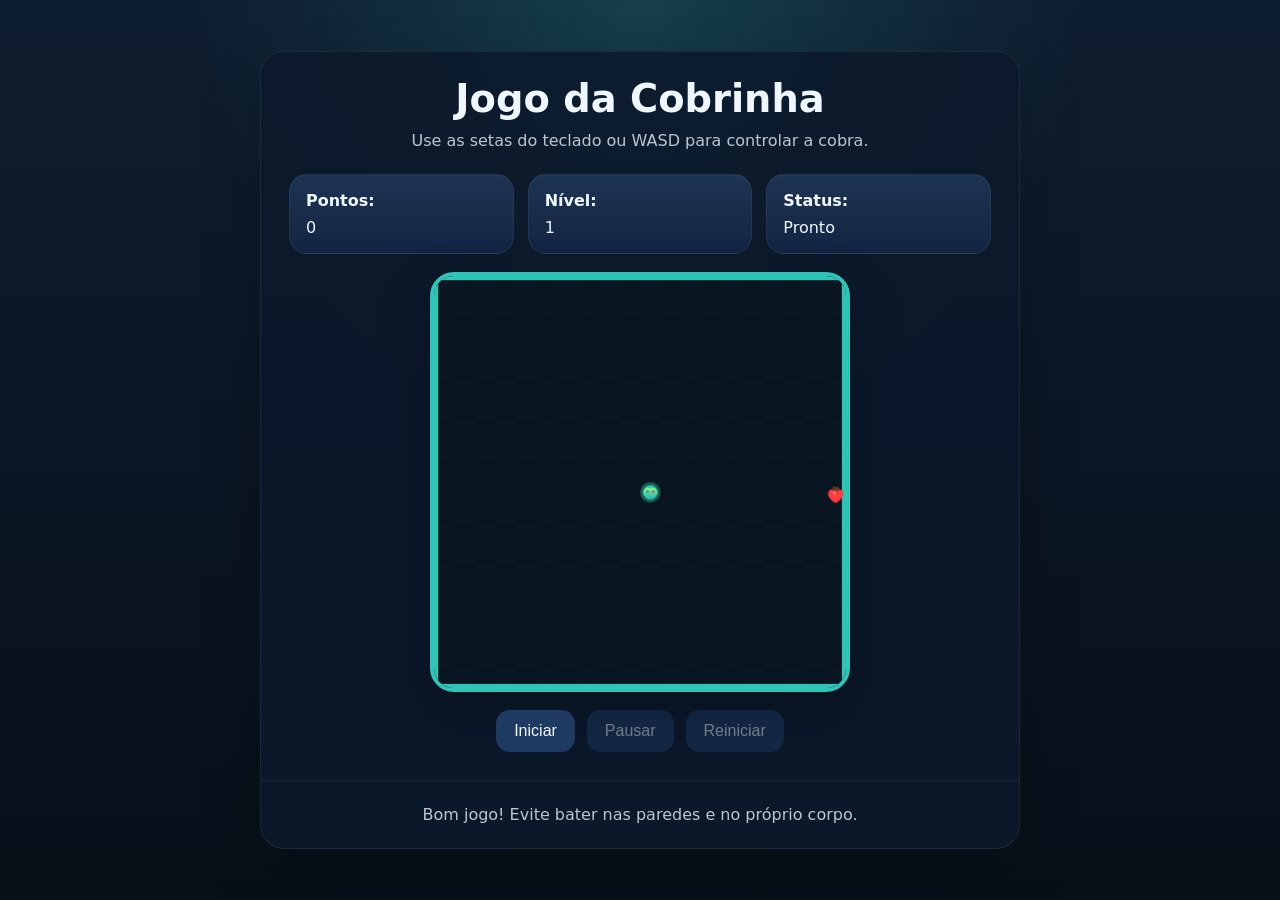
<file: cobrinha/index.html>
<!DOCTYPE html>
<html lang="pt-BR">
<head>
  <meta charset="UTF-8" />
  <meta name="viewport" content="width=device-width, initial-scale=1.0" />
  <title>Jogo da Cobrinha</title>
  <link rel="stylesheet" href="style.css" />
</head>
<body>
  <div class="container">
    <header>
      <h1>Jogo da Cobrinha</h1>
      <p>Use as setas do teclado ou WASD para controlar a cobra.</p>
    </header>

    <section class="interface">
      <div class="info-card">
        <strong>Pontos:</strong>
        <span id="score">0</span>
      </div>
      <div class="info-card">
        <strong>Nível:</strong>
        <span id="level">1</span>
      </div>
      <div class="info-card">
        <strong>Status:</strong>
        <span id="status">Pronto</span>
      </div>
    </section>

    <main>
      <canvas id="gameCanvas" width="400" height="400"></canvas>
      <div class="controls">
        <button id="startBtn">Iniciar</button>
        <button id="pauseBtn" disabled>Pausar</button>
        <button id="restartBtn" disabled>Reiniciar</button>
      </div>
    </main>

    <footer>
      <p>Bom jogo! Evite bater nas paredes e no próprio corpo.</p>
    </footer>
  </div>

  <script src="script.js"></script>
</body>
</html>
</file>
<file: cobrinha/style.css>
:root {
  --bg: #0b1b2b;
  --panel: #12263f;
  --panel-strong: #1f3a62;
  --text: #eef6ff;
  --accent: #2ec4b6;
  --danger: #ff5a5f;
  --shadow: rgba(0, 0, 0, 0.22);
}

* {
  box-sizing: border-box;
  margin: 0;
  padding: 0;
}

body {
  font-family: Inter, system-ui, sans-serif;
  min-height: 100vh;
  background: radial-gradient(circle at top, rgba(46, 196, 182, 0.2), transparent 40%),
    linear-gradient(180deg, #0f1d30 0%, #071019 100%);
  color: var(--text);
  display: flex;
  align-items: center;
  justify-content: center;
  padding: 20px;
}

.container {
  width: min(100%, 760px);
  background: rgba(12, 26, 44, 0.92);
  border: 1px solid rgba(255, 255, 255, 0.07);
  border-radius: 24px;
  box-shadow: 0 25px 60px var(--shadow);
  overflow: hidden;
}

header,
footer {
  padding: 24px 28px;
  text-align: center;
}

h1 {
  font-size: clamp(2rem, 3vw, 2.7rem);
  margin-bottom: 10px;
}

p {
  color: rgba(238, 246, 255, 0.78);
}

.interface {
  display: grid;
  grid-template-columns: repeat(3, 1fr);
  gap: 14px;
  padding: 0 28px 18px;
}

.info-card {
  background: linear-gradient(180deg, rgba(32, 54, 86, 0.95), rgba(20, 39, 69, 0.85));
  padding: 16px;
  border-radius: 18px;
  border: 1px solid rgba(255, 255, 255, 0.06);
  display: flex;
  flex-direction: column;
  align-items: flex-start;
  gap: 8px;
}

main {
  display: flex;
  flex-direction: column;
  align-items: center;
  gap: 18px;
  padding: 0 28px 28px;
}

canvas {
  width: 100%;
  max-width: 420px;
  aspect-ratio: 1 / 1;
  border-radius: 24px;
  background: radial-gradient(circle at top left, rgba(46, 196, 182, 0.14), transparent 28%),
    #071017;
  border: 4px solid #2ec4b6;
  box-shadow: inset 0 0 0 2px rgba(255, 255, 255, 0.08),
    0 22px 55px rgba(0, 0, 0, 0.24);
}

.controls {
  display: flex;
  justify-content: center;
  flex-wrap: wrap;
  gap: 12px;
}

button {
  border: none;
  border-radius: 14px;
  padding: 12px 18px;
  background: var(--panel-strong);
  color: var(--text);
  font-size: 1rem;
  cursor: pointer;
  transition: transform 0.16s ease, background 0.16s ease;
}

button:hover:not(:disabled) {
  transform: translateY(-1px);
  background: var(--accent);
}

button:disabled {
  opacity: 0.45;
  cursor: not-allowed;
}

footer {
  border-top: 1px solid rgba(255, 255, 255, 0.05);
}

@media (max-width: 560px) {
  .interface {
    grid-template-columns: 1fr;
  }
}
</file>
